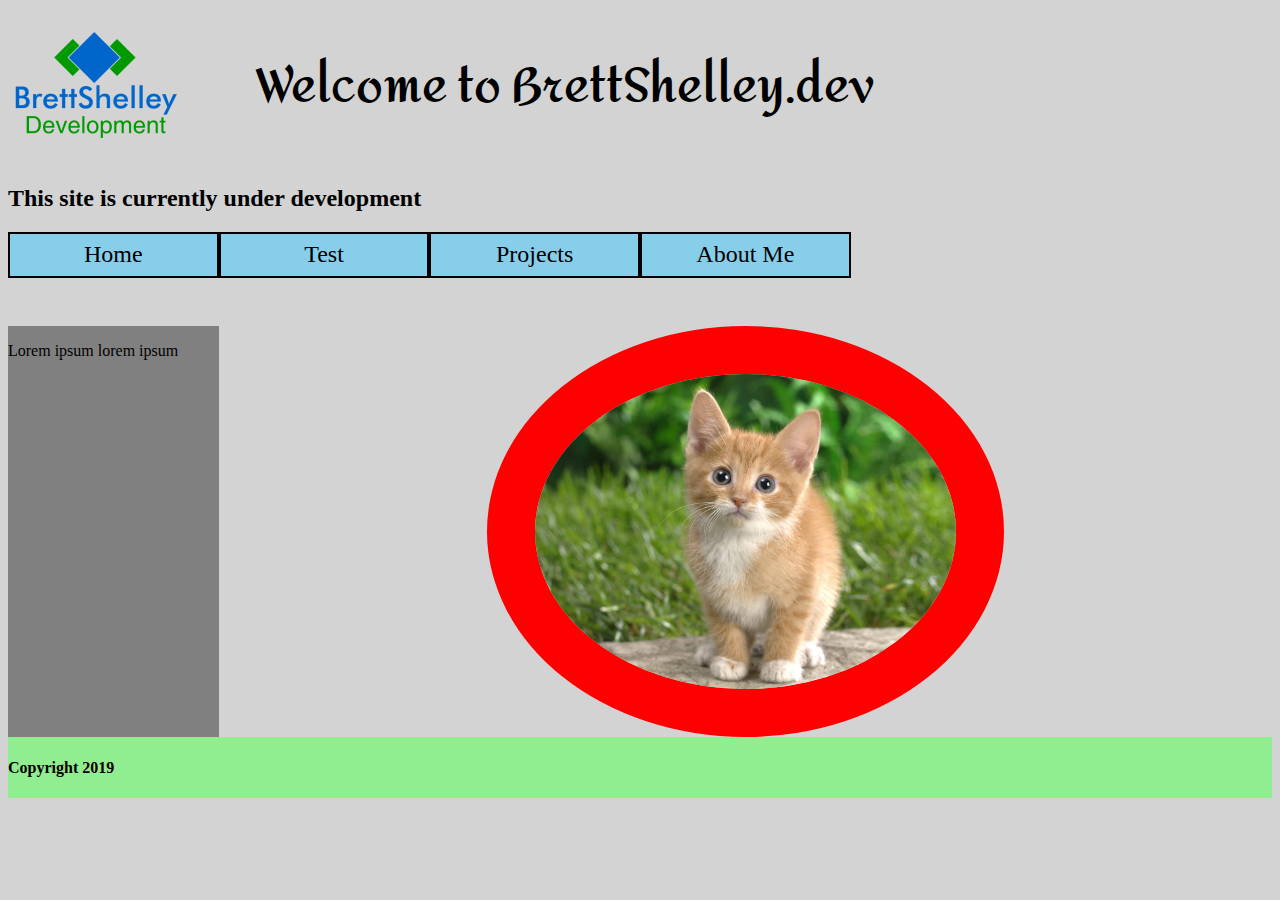
<file: index.html>
<!DOCTYPE html>
<html>
	<head>
		<meta name="viewport" content="width=device-width, initial-scale=1.0">
		<link rel="stylesheet" href="/css/index.css">
		<link rel="stylesheet" href="/css/global.css">
		<link href="https://fonts.googleapis.com/css?family=Amita" rel="stylesheet">
		<title>BrettShelley.dev</title>
	</head>
	<body>
		<div id="container">
			<div id="header">
				<img id="logo" src="/images/logo.png" alt="BrettShelley Development">
				<h1 id="title">Welcome to BrettShelley.dev</h1>
				<h2 id="subtitle">This site is currently under development</h2>
			</div>
	
			<div id="nav">
				<a class="nav" href="/">Home</a>
				<a class="nav" href="/test">Test</a>
				<a class="nav" href="/projects">Projects</a>
				<a class="nav" href="/me">About Me</a>
			</div>
		
			<div id="main">
				<picture>
					<source srcset="/images/smallCat.jpg" media="(max-width: 640px)">
					<source srcset="/images/bigCat.jpg" media="(max-width: 2560px)">
					<source srcset="/images/testCat.jpg">
					<img id="cat-img" src="/images/testCat.jpg" alt="Cat">
				</picture>
			</div>
		
			<div id="aside">
				<p>Lorem ipsum lorem ipsum</p>
			</div>

			<div id="footer">
				<h4>Copyright 2019</h4>
			</div>
		</div>
	</body>
</html>
</file>
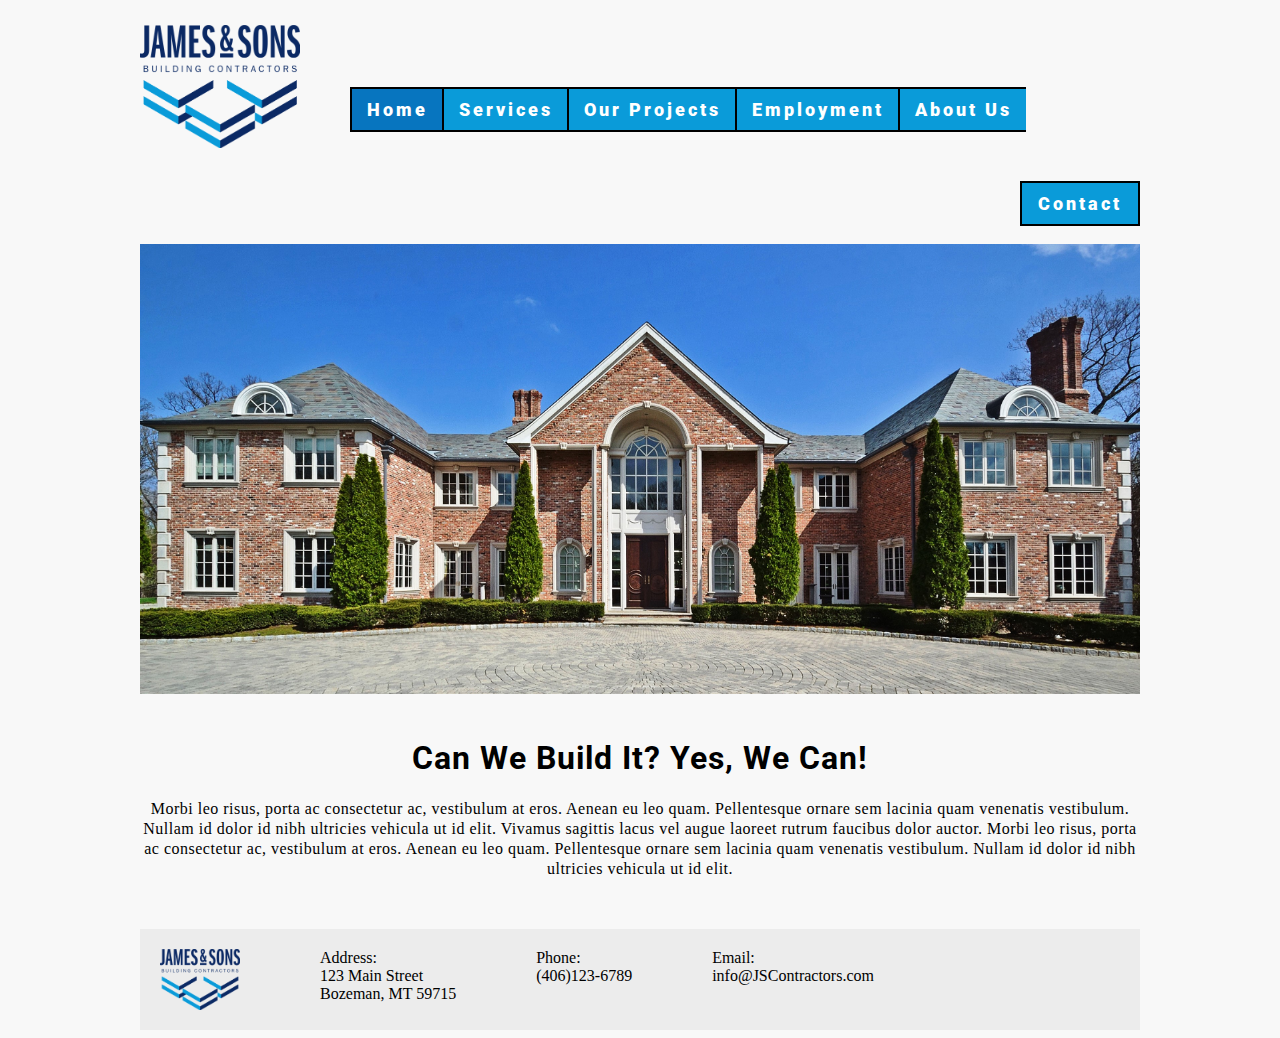
<file: html/projects/james_sons/index.html>
<!DOCTYPE html>


<html>

<head>
	  <meta http-equiv="Content-Type" content="text/html; charset=utf-8">
	  <link rel="stylesheet" type="text/css" href="css/index.css">
	  <link rel="stylesheet" type="text/css" href="css/global.css">
	  <link href="https://fonts.googleapis.com/css?family=Roboto" rel="stylesheet">
	  <title>James & Sons Contractors</title>
</head>

<body>

	<div id="container">
		<div id="header">
			<a href="index.html">
				<img src="images/james-and-sons.png" alt="James & Sons Contractors" id="headLogo" class="left">
			</a>
			<ul id="nav">
				<li class="left"><a class="current" href="index.html">Home</a></li>
				<li class="left"><a href="html/services.html">Services</a></li>
				<li class="left"><a href="html/projects.html">Our Projects</a></li>
				<li class="left"><a href="index.html">Employment</a></li>
				<li class="left"><a href="index.html">About Us</a></li>
				<li class="right"><a href="index.html">Contact</a></li>
			</ul>
			<div class="clear"></div>
		</div>
		<div id="content">
			<img src="images/landing.jpg" alt="James & Sons Contractors" id="landing">
			<h1>Can We Build It? Yes, We Can!</h1>
			<p>
				Morbi leo risus, porta ac consectetur ac, vestibulum at eros. Aenean eu leo quam. Pellentesque ornare sem lacinia quam 
				venenatis vestibulum. Nullam id dolor id nibh ultricies vehicula ut id elit. Vivamus sagittis lacus vel augue laoreet rutrum 
				faucibus dolor auctor. Morbi leo risus, porta ac consectetur ac, vestibulum at eros. Aenean eu leo quam. Pellentesque ornare 
				sem lacinia quam venenatis vestibulum. Nullam id dolor id nibh ultricies vehicula ut id elit.
			</p> 
		</div>
		<div id="footer">
			<a href="index.html">
				<img src="images/james-and-sons.png" alt="James & Sons Contractors" id="footLogo" class="left">
			</a>
			<ul>
				<li class="left">Address:<br>123 Main Street<br>Bozeman, MT 59715</li>
				<li class="left">Phone:<br>(406)123-6789</li>
				<li class="left">Email:<br>info@JSContractors.com</li>
			</ul>
			<div class="clear"></div>
		</div>
	</div>
	
</body>
</file>
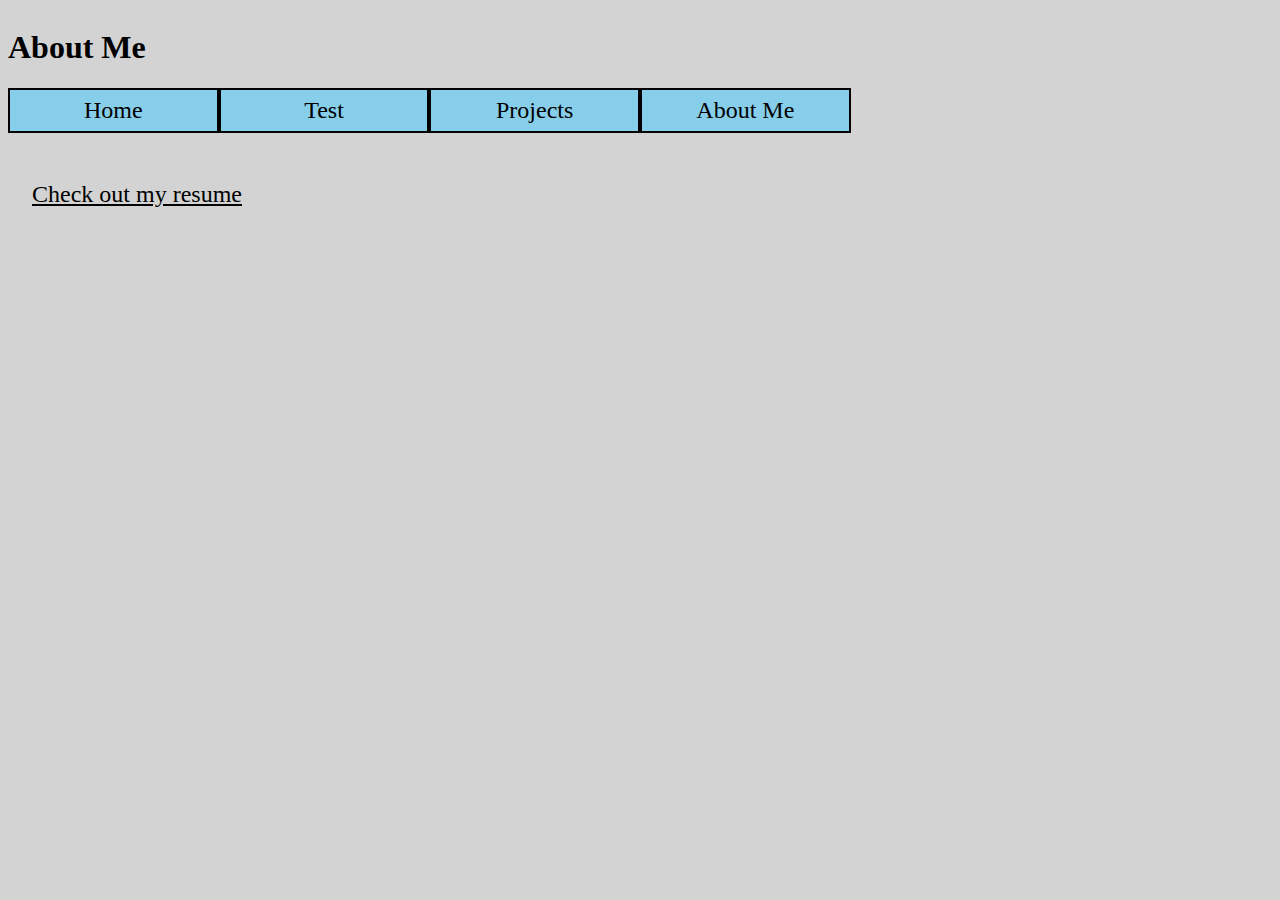
<file: html/me.html>
<!DOCTYPE html>
<html>
	<head>
		<link rel="stylesheet" href="/css/global.css">
		<link rel="stylesheet" href="/css/me.css">
		<title>About Me</title>
	</head>
	<body>
		<div id="container">
			<div id="header">
				<h1>About Me</h1>
			</div>

			<div id="nav">
				<a class="nav" href="/">Home</a>
				<a class="nav" href="/test">Test</a>
				<a class="nav" href="/projects">Projects</a>
				<a class="nav" href="/me">About Me</a>
			</div>

			<div id="main">
				<a id="resume" href='/docs/Resume.pdf' target="_blank">Check out my resume</a>
			</div>
		</div>
	</body>
</html>
</file>
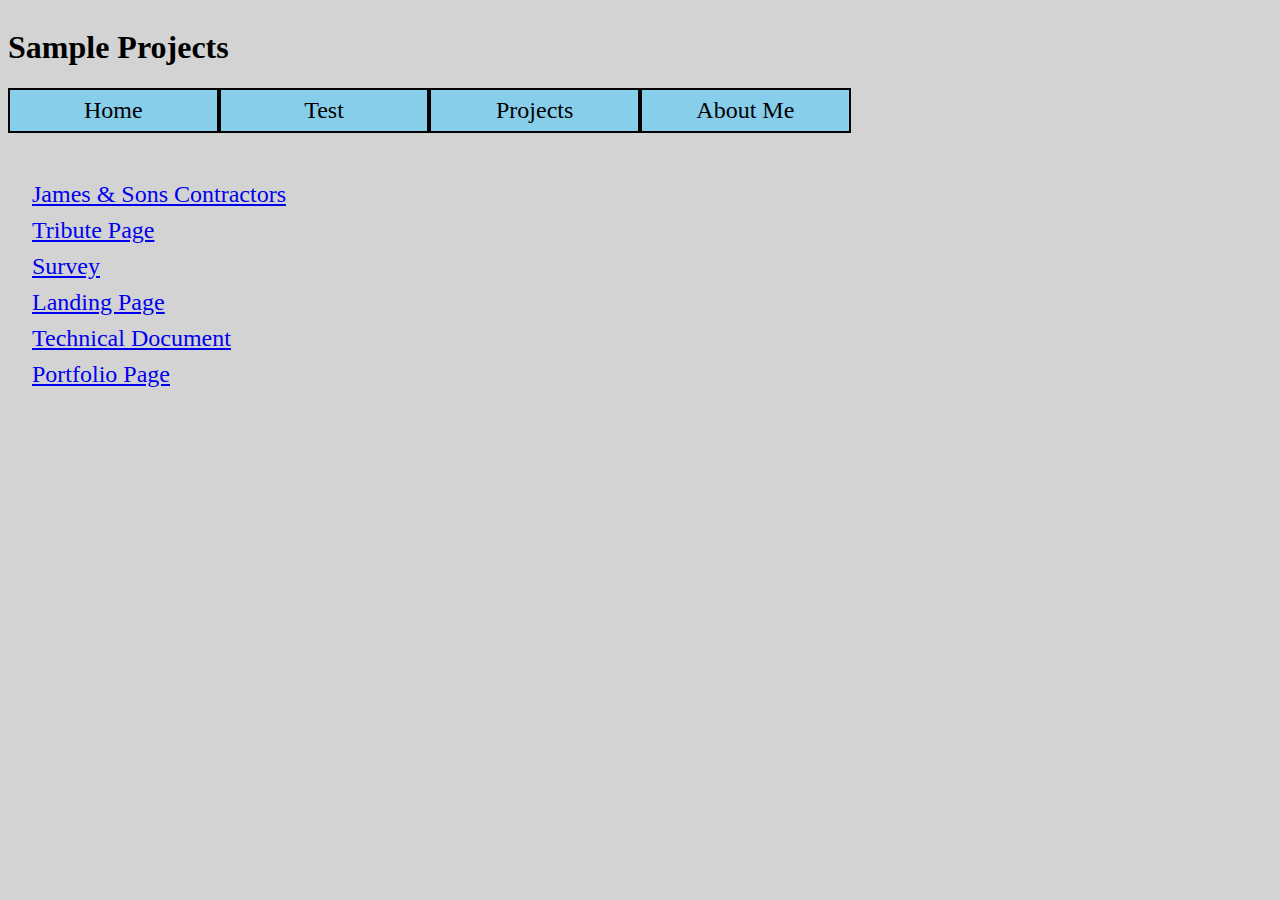
<file: html/projects.html>
<!DOCTYPE html>
<html>
	<head>
		<link rel="stylesheet" href="/css/global.css">
		<link rel="stylesheet" href="/css/projects.css">
		<title>Projects</title>
	</head>
	<body>
		<div id="container">
			<div id="header">
				<h1>Sample Projects</h1>
			</div>

			<div id="nav">
				<a class="nav" href="/">Home</a>
				<a class="nav" href="/test">Test</a>
				<a class="nav" href="/projects">Projects</a>
				<a class="nav" href="/me">About Me</a>
			</div>
		
			<div id="main">
				<ul>
					<li><a href="html/projects/james_sons">James & Sons Contractors<a></li>
					<li><a href="projects/tribute">Tribute Page</a></li>
					<li><a href="projects/survey">Survey</a></li>
					<li><a href="projects/landing">Landing Page</a></li>
					<li><a href="projects/documentation">Technical Document</a></li>
					<li><a href="projects/portfolio">Portfolio Page</a></li>
				</ul>
			</div>
		</div>
	</body>
</html>
</file>
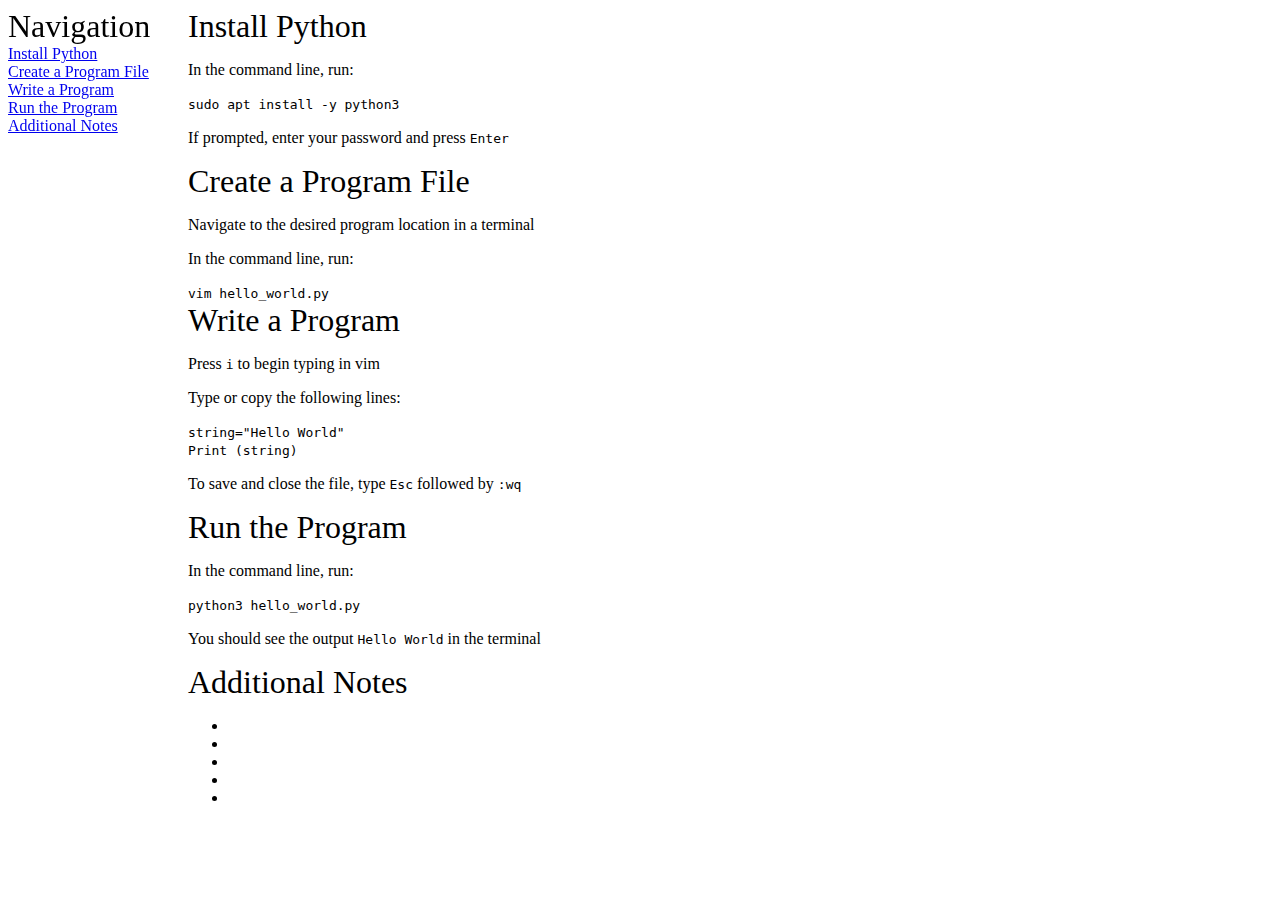
<file: html/projects/documentation.html>
<!DOCTYPE html>
<html>
	<head>
		<link rel="stylesheet" href="/css/projects/documentation.css">
		<title>Technical Documentation</title>
	</head>
	<body>
		<script src="https://cdn.freecodecamp.org/testable-projects-fcc/v1/bundle.js"></script>
		
		<nav id="navbar">
			<header>Navigation</header>
			<a class="nav-link" href="#Install_Python">Install Python</a>
			<a class="nav-link" href="#Create_a_Program_File">Create a Program File</a>
			<a class="nav-link" href="#Write_a_Program">Write a Program</a>
			<a class="nav-link" href="#Run_the_Program">Run the Program</a>
			<a class="nav-link" href="#Additional_Notes">Additional Notes</a>
		</nav>

		<main id="main-doc">
			<section class="main-section" id="Install_Python">
				<header>Install Python</header>
				<p>In the command line, run:</p>
				<code>sudo apt install -y python3</code>
				<p>If prompted, enter your password and press <kbd>Enter</kbd></p>
			</section>

			<section class="main-section" id="Create_a_Program_File">
				<header>Create a Program File</header>
				<p>Navigate to the desired program location in a terminal</p>
				<p>In the command line, run:</p>
				<code>vim hello_world.py</code>
			</section>

			<section class="main-section" id="Write_a_Program">
				<header>Write a Program</header>
				<p>Press <kbd>i</kbd> to begin typing in vim</p>
				<p>Type or copy the following lines:</p>
				<code>string="Hello World"</code><br>
				<code>Print (string)</code>
				<p>To save and close the file, type <kbd>Esc</kbd> followed by <kbd>:wq</kbd></p>
			</section>
			
			<section class="main-section" id="Run_the_Program">
				<header>Run the Program</header>
				<p>In the command line, run:</p>
				<code>python3 hello_world.py</code>
				<p>You should see the output <samp>Hello World</samp> in the terminal</p>
			</section>

			<section class="main-section" id="Additional_Notes">
				<header>Additional Notes</header>
				<p></p>
				<ul>
					<li></li>
					<li></li>
					<li></li>
					<li></li>
					<li></li>
				</ul>
			</section>
		</main>
	</body>
</html>
</file>
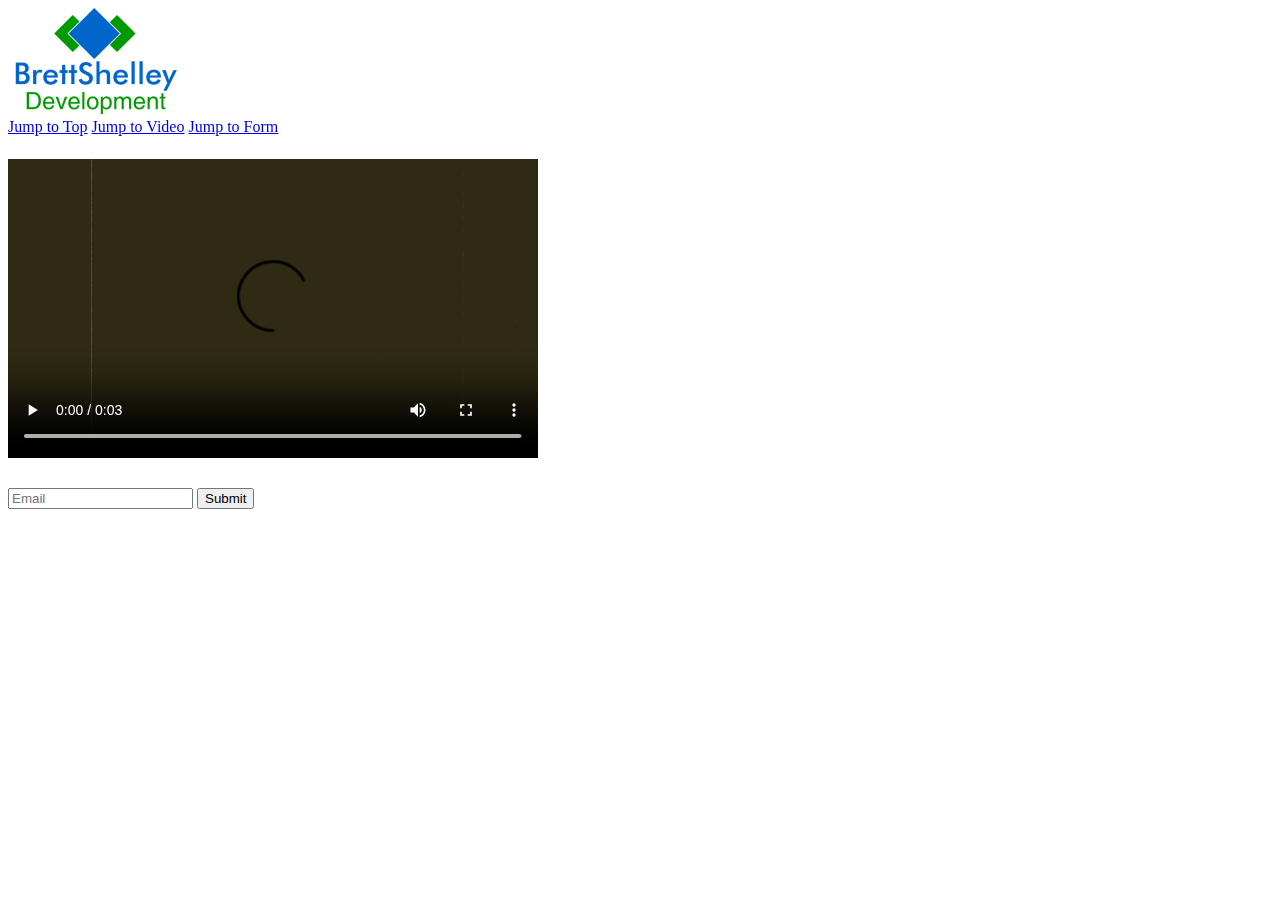
<file: html/projects/landing.html>
<!DOCTYPE html>
<html>
	<head>
		<link rel="stylesheet" href="/css/projects/landing.css">
		<title>Product Landing</title>
	</head>
	<body>
		<div id="top"></div>
		<script src="https://cdn.freecodecamp.org/testable-projects-fcc/v1/bundle.js"></script>
		<header id="header">
			<img id="header-img" src="/images/logo.png">
			<nav id="nav-bar">
				<a class="nav-link" href="#top">Jump to Top</a>
				<a class="nav-link" href="#video">Jump to Video</a>
				<a class="nav-link" href="#form">Jump to Form</a>
			</nav>
		</header>
		<main>
			<video id="video" width="530" height="300" controls>
				<source src="/images/BSproductions.mp4" type="video/mp4">			
			</video>
			<form id="form" action="https://www.freecodecamp.com/email-submit">
				<input type="email" id="email" name="email" placeholder="Email" required>
				<input type="submit" id="submit" value="Submit">
			</form>
		</main>
	</body>
</html>
</file>
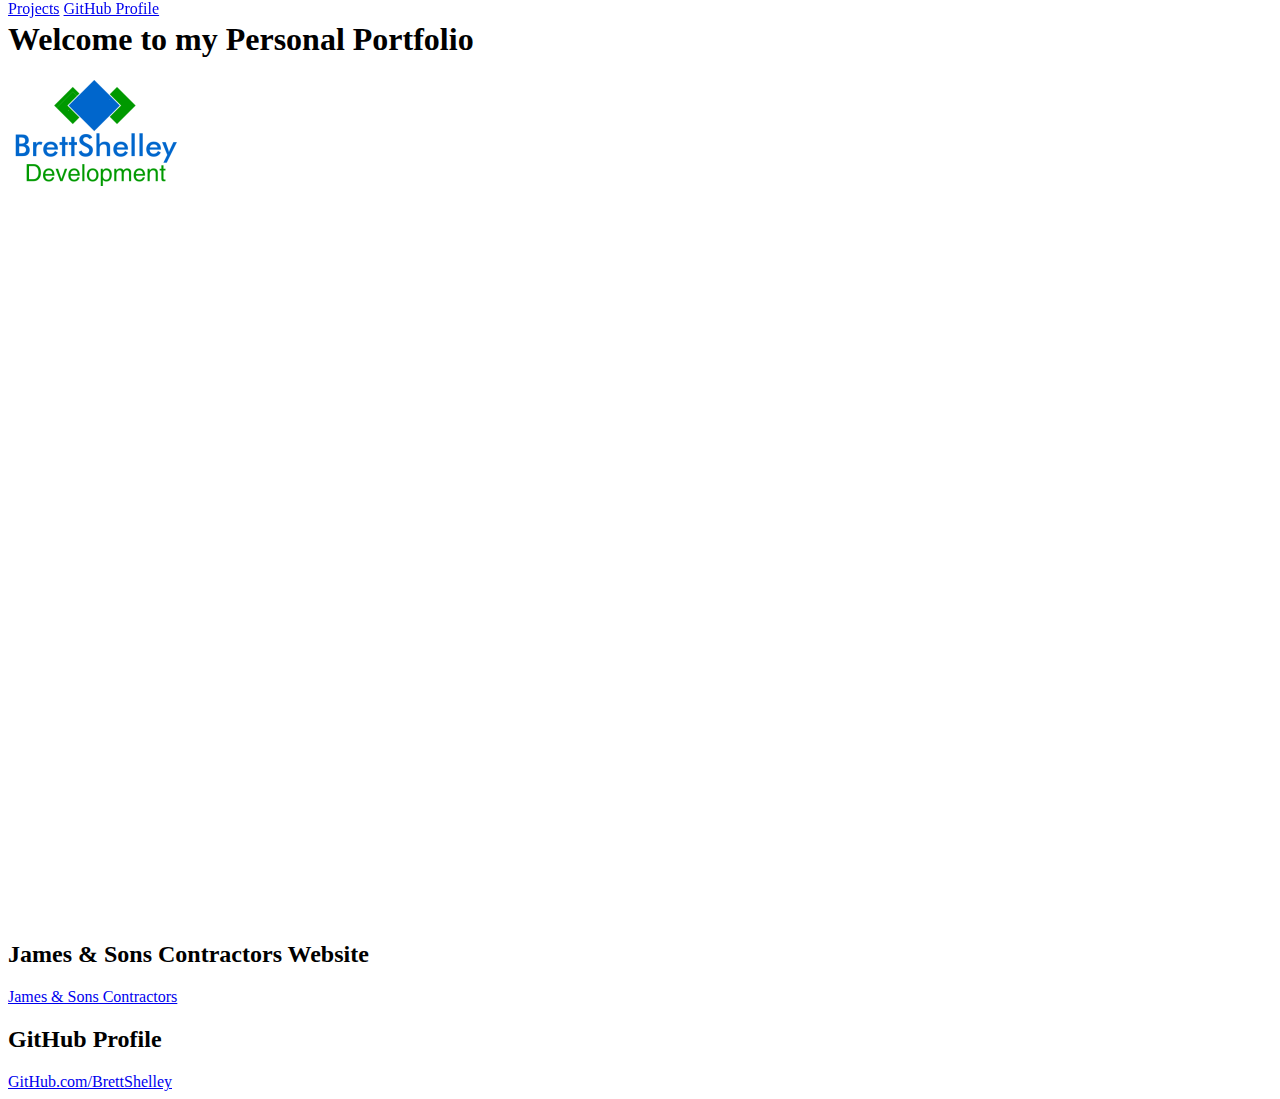
<file: html/projects/portfolio.html>
<!DOCTYPE html>
<html>
	<head>
		<link rel="stylesheet" href="/css/projects/portfolio.css">
		<title>Portfolio</title>
	</head>
	<body>
		<script src="https://cdn.freecodecamp.org/testable-projects-fcc/v1/bundle.js"></script>
		<header id="welcome-section">
			<h1>Welcome to my Personal Portfolio</h1>
			<img src="/images/logo.png" alt="logo">
		</header>

		<nav id="navbar">
			<a href="#projects">Projects</a>
			<a href="#profile">GitHub Profile</a>
		</nav>

		<main id="projects">
			<section class="project-tile">
				<h2 id="james_sons">James & Sons Contractors Website</h2>
				<a href="/html/projects/james_sons/">James & Sons Contractors</a>
			</section>
			<h2 id="profile">GitHub Profile</h2>
			<a id="profile-link" href="https://github.com/brettshelley" target="_blank">GitHub.com/BrettShelley</a>
		</main>
	</body>
</html>
</file>
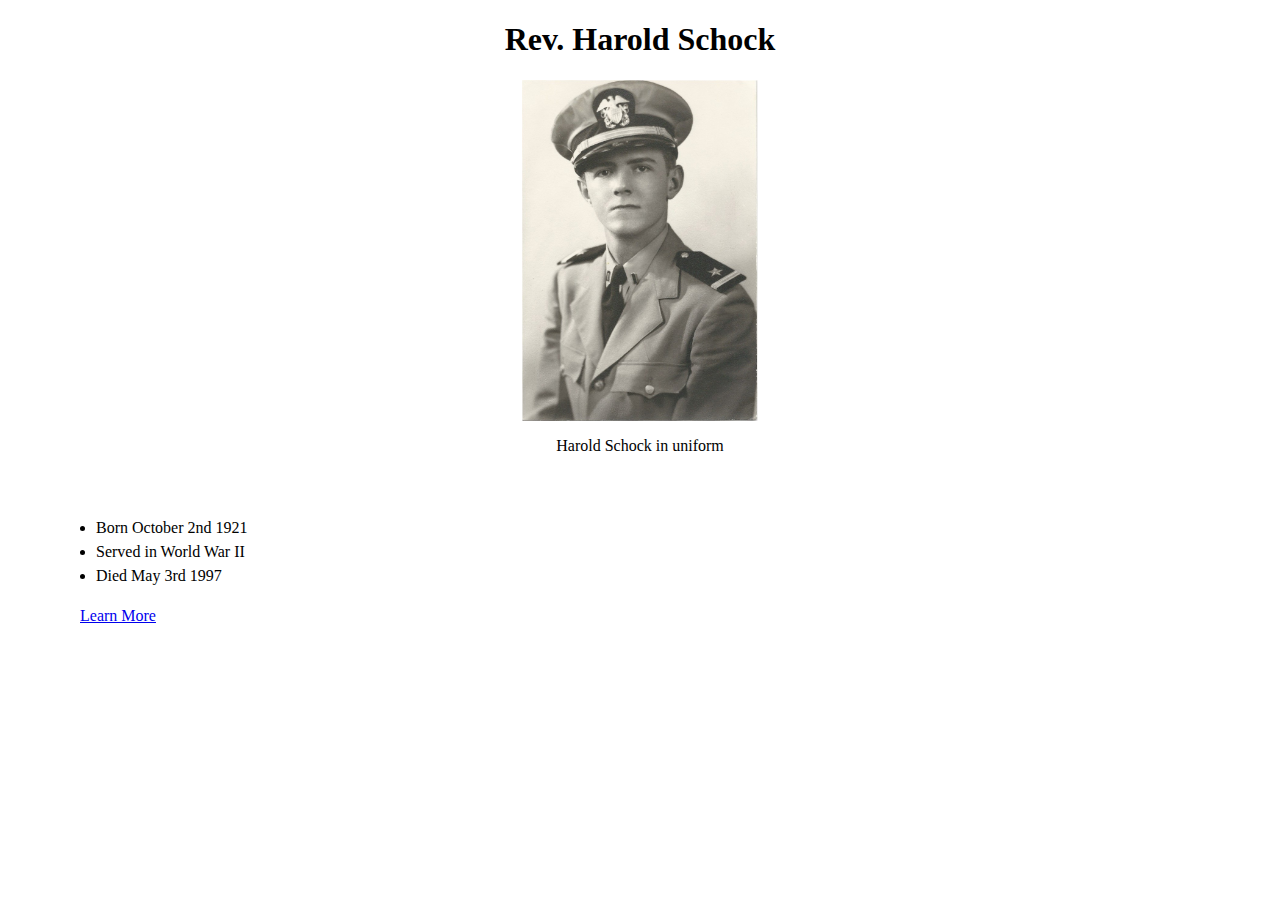
<file: html/projects/tribute.html>
<!DOCTYPE html>
<html>
	<head>
		<title>Tribute</title>
		<link rel="stylesheet" href="/css/projects/tribute.css">
	</head>

	<body>
		<script src="https://cdn.freecodecamp.org/testable-projects-fcc/v1/bundle.js"></script>
		
		<main id="main">
			<h1 id="title">Rev. Harold Schock</h1>
			<div id="img-div">
				<figure>
					<img id="image" src="/images/delbertSchock.jpg" alt"Harlod Schock">
					<figcaption id="img-caption">Harold Schock in uniform</figcaption>
				</figure>
				<ul id="tribute-info">
					<li>Born October 2nd 1921</li>
					<li>Served in World War II</li>
					<li>Died May 3rd 1997</li>
				</ul>
				<a id="tribute-link" href="https://google.com" target="_blank">Learn More</a>
			</div>
		</main>
	</body>
</html>
</file>
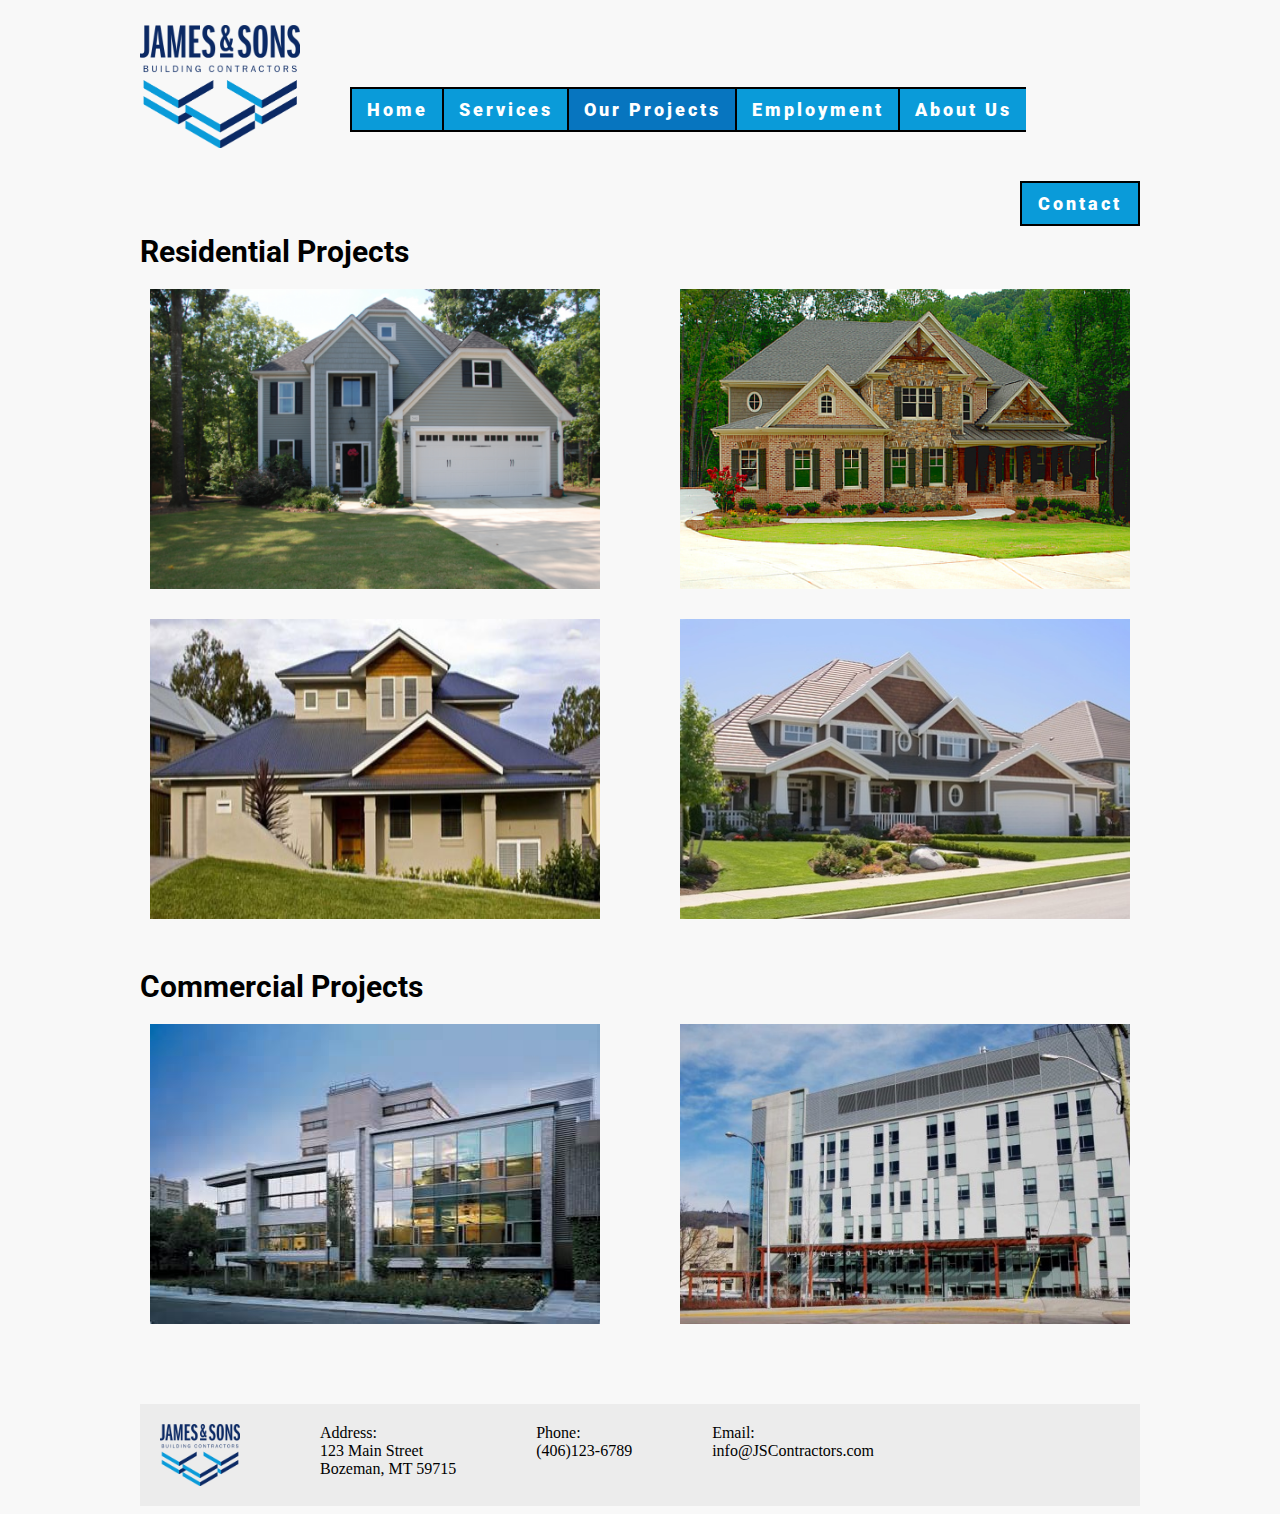
<file: html/projects/james_sons/html/projects.html>
<!DOCTYPE html>


<html>

<head>
	  <meta http-equiv="Content-Type" content="text/html; charset=utf-8">
	  <link rel="stylesheet" type="text/css" href="../css/projects.css">
	  <link rel="stylesheet" type="text/css" href="../css/global.css">
	  <link href="https://fonts.googleapis.com/css?family=Roboto" rel="stylesheet">
	  <title>James & Sons Contractors</title>
</head>

<body>

	<div id="container">
		<div id="header">
			<a href="../index.html">
				<img src="../images/james-and-sons.png" alt="James & Sons Contractors" id="headLogo" class="left">
			</a>
			<ul id="nav">
				<li class="left"><a href="../index.html">Home</a></li>
				<li class="left"><a href="../html/services.html">Services</a></li>
				<li class="left"><a class="current" href="../html/projects.html">Our Projects</a></li>
				<li class="left"><a href="projects.html">Employment</a></li>
				<li class="left"><a href="projects.html">About Us</a></li>
				<li class="right"><a href="projects.html">Contact</a></li>
			</ul>
			<div class="clear"></div>
		</div>
		<div id="content">
			<h1>Residential Projects</h1>
			<img src="../images/residential1.jpg" alt="Residential project, exterior" class="grid left">
			<img src="../images/residential2.jpg" alt="Residential project, exterior" class="grid right">
			<img src="../images/residential3.jpg" alt="Residential project, exterior" class="grid left">
			<img src="../images/residential4.jpg" alt="Residential project, exterior" class="grid right">
			<div class="clear"></div>
			<h1>Commercial Projects</h1>
			<img src="../images/commercial1.jpg" alt="Commercial project, exterior" class="grid left">
			<img src="../images/commercial2.jpg" alt="Commercial project, exterior" class="grid right">
			<div class="clear"></div>
		</div>
		<div id="footer">
			<a href="../index.html">
				<img src="../images/james-and-sons.png" alt="James & Sons Contractors" id="footLogo" class="left">
			</a>
			<ul>
				<li class="left">Address:<br>123 Main Street<br>Bozeman, MT 59715</li>
				<li class="left">Phone:<br>(406)123-6789</li>
				<li class="left">Email:<br>info@JSContractors.com</li>
			</ul>
			<div class="clear"></div>
		</div>
	</div>
	
</body>
</file>
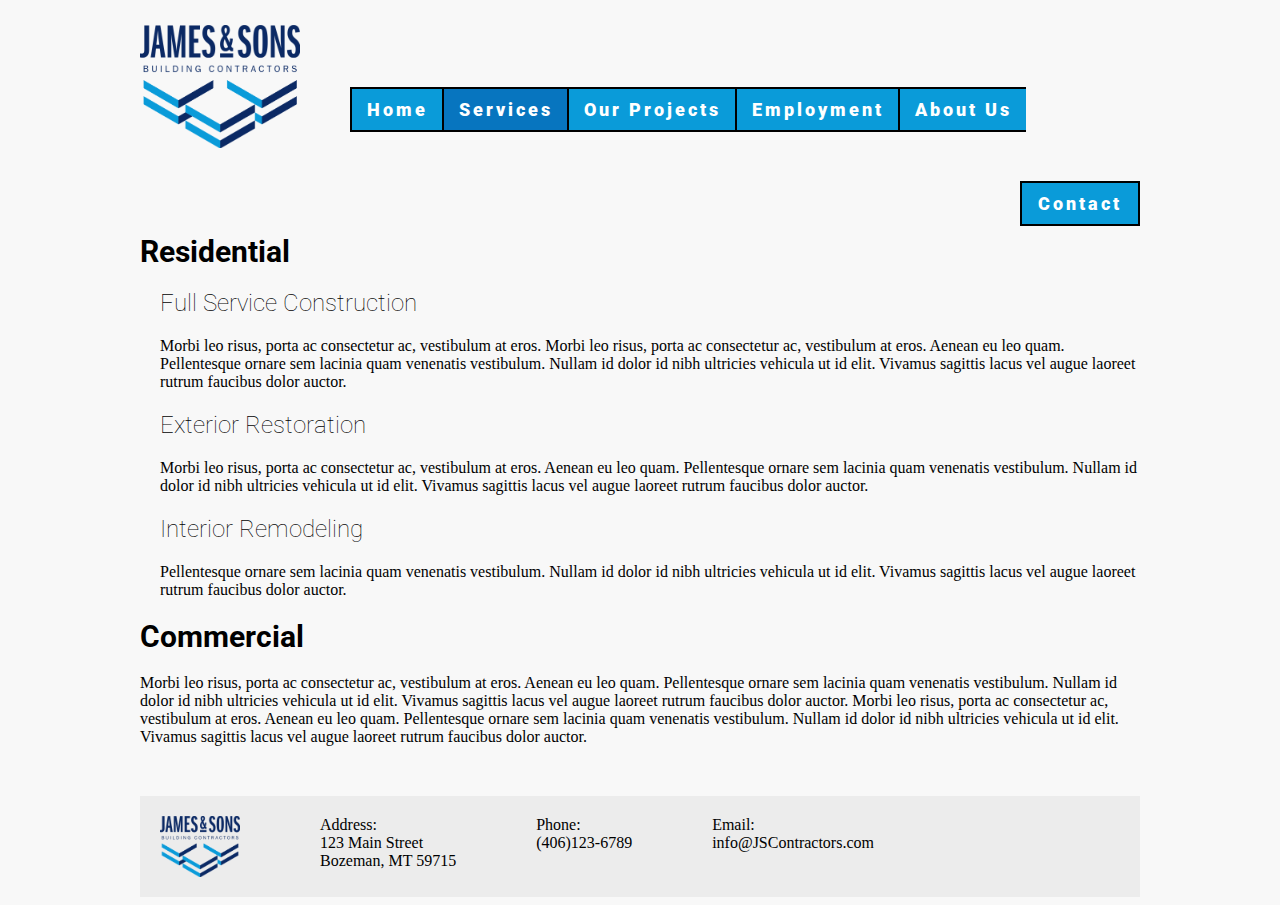
<file: html/projects/james_sons/html/services.html>
<!DOCTYPE html>


<html>

<head>
	  <meta http-equiv="Content-Type" content="text/html; charset=utf-8">
	  <link rel="stylesheet" type="text/css" href="../css/services.css">
	  <link rel="stylesheet" type="text/css" href="../css/global.css">
	  <link href="https://fonts.googleapis.com/css?family=Roboto" rel="stylesheet">
	  <title>James & Sons Contractors</title>
</head>

<body>

	<div id="container">
		<div id="header">
			<a href="../index.html">
				<img src="../images/james-and-sons.png" alt="James & Sons Contractors" id="headLogo" class="left">
			</a>
			<ul id="nav">
				<li class="left"><a href="../index.html">Home</a></li>
				<li class="left"><a class="current" href="../html/services.html">Services</a></li>
				<li class="left"><a href="../html/projects.html">Our Projects</a></li>
				<li class="left current"><a href="services.html">Employment</a></li>
				<li class="left"><a href="services.html">About Us</a></li>
				<li class="right"><a href="services.html">Contact</a></li>
			</ul>
			<div class="clear"></div>
		</div>
		<div id="content">
			<h1>Residential</h1>
			<h2>Full Service Construction</h2>
			<p class="sub">
				Morbi leo risus, porta ac consectetur ac, vestibulum at eros. Morbi leo risus, porta ac consectetur ac, 
				vestibulum at eros. Aenean eu leo quam. Pellentesque ornare sem lacinia quam venenatis vestibulum. Nullam 
				id dolor id nibh ultricies vehicula ut id elit. Vivamus sagittis lacus vel augue laoreet rutrum faucibus 
				dolor auctor.
			</p>
			<h2>Exterior Restoration</h2>
			<p class="sub">
				Morbi leo risus, porta ac consectetur ac, vestibulum at eros. Aenean eu leo quam. Pellentesque ornare sem 
				lacinia quam venenatis vestibulum. Nullam id dolor id nibh ultricies vehicula ut id elit. Vivamus sagittis 
				lacus vel augue laoreet rutrum faucibus dolor auctor.
			</p>
			<h2>Interior Remodeling</h2>
			<p class="sub">
				Pellentesque ornare sem lacinia quam venenatis vestibulum. Nullam id dolor id nibh ultricies vehicula ut id 
				elit. Vivamus sagittis lacus vel augue laoreet rutrum faucibus dolor auctor.
			</p>
			<h1>Commercial</h1>
			<p>
				Morbi leo risus, porta ac consectetur ac, vestibulum at eros. Aenean eu leo quam. Pellentesque ornare sem 
				lacinia quam venenatis vestibulum. Nullam id dolor id nibh ultricies vehicula ut id elit. Vivamus sagittis 
				lacus vel augue laoreet rutrum faucibus dolor auctor. Morbi leo risus, porta ac consectetur ac, vestibulum 
				at eros. Aenean eu leo quam. Pellentesque ornare sem lacinia quam venenatis vestibulum. Nullam id dolor id 
				nibh ultricies vehicula ut id elit. Vivamus sagittis lacus vel augue laoreet rutrum faucibus dolor auctor.
			</p>
		</div>
		<div id="footer">
			<a href="../index.html">
				<img src="../images/james-and-sons.png" alt="James & Sons Contractors" id="footLogo" class="left">
			</a>
			<ul>
				<li class="left">Address:<br>123 Main Street<br>Bozeman, MT 59715</li>
				<li class="left">Phone:<br>(406)123-6789</li>
				<li class="left">Email:<br>info@JSContractors.com</li>
			</ul>
			<div class="clear"></div>
		</div>
	</div>
	
</body>
</file>
<file: css/index.css>
h1 {
	font-family: 'Amita', cursive;
	font-size: 3em;
	padding-left: 1em;	
}

h3 {
	font-size: 1vw;
}

#header {
	display: grid;
	grid-template-columns: 200px 1fr;
	grid-template-rows: auto auto;
	grid-template-areas:
		"logo title"
		"subt subt";
	}

#logo {
	grid-area: logo;
	max-width: 100%;
	padding-top: 1.5em;
}

#title {
	grid-area: title;
}

#subtitle {
	grid-area: subt;
}

#cat-img {
	display: block;
	margin: auto;
	max-width: 40%;
	border: 3em solid red;
	border-radius: 50%;
}
</file>
<file: css/global.css>
html {
	background-color: lightgray;
}

#container {
	display: grid;
	grid-template-columns: 1fr 5fr;
	grid-template-rows: repeat(4, auto);
	grid-template-areas:
		"header header"
		"nav nav"
		"aside main"
		"footer footer";
}

#header {
	grid-area: header;
}

#nav {
	display: grid;
	grid-area: nav;
	width: 100%;
	grid-template-columns: repeat(auto-fill, minmax(200px, 1fr));
	margin-bottom: 3em;
}

.nav {
	display: block;
	background-color: #87ceeb;
	border: 2px solid black;
	font-size: 1.5em;
	padding: .3em;
	text-align: center;
	text-decoration: none;
}

.nav:link, .nav:visited, .nav:hover, .nav:active {
	color: black;
}

.nav:hover {
	background-color: #7ec0ee;
}

#main {
	grid-area: main;
}

#aside {
	grid-area: aside;
	background-color: gray;
}

#footer {
	grid-area: footer;
	background-color: lightgreen;
}
</file>
<file: html/projects/james_sons/css/index.css>
#landing {
	width: 1000px;
	height: 450px;
	margin-top: 30px;
	margin-bottom: 20px;
}

h1 {
	text-align: center;
	font-family: 'Roboto', sans-serif;
	letter-spacing: 1px;
	font-size: 32px;
}

p {
	font-family: Georgia, serif;
	line-height: 20px;
	letter-spacing: .5px;
	text-align: center;
}
</file>
<file: html/projects/james_sons/css/global.css>
.left {
	float: left;
}

.right {
	float: right;
}

.clear {
	clear: both;
}

body {
	background-color: #f8f8f8;
}

#container {
	width: 1000px;
	padding: 0;
	margin: 0 auto;
	background-color: #f8f8f8;
}

#headLogo {
	width: 160px;
	height: 123px;
	margin-right: 50.4px;
	margin-bottom: 10px;
}

#footLogo {
	width: 80px;
	height: 61.5px;
	margin-right: 80px;
}

ul#nav {
	list-style-type: none;
	margin-top: 25px;
}

ul#nav li {
	font-size: 18px;
	font-weight: 900;
	margin-top: 73.5px;
	font-family: 'Roboto', sans-serif;
	letter-spacing: 3px;
}


#footer {
	margin-top: 50px;
	padding: 20px;
	background-color: #ececec;
}

#footer ul {
	margin: 0;
}

#footer li {
	list-style-type: none;
	margin-right: 80px;
}

#nav a {
	padding: 10px;
	padding-left: 15px;
	padding-right: 14px;
	border: #000000 2px solid;
	border-right: none;
	text-decoration: none;
	background-color: #0a9bd9;
	color: #ffffff;
}

#nav li.right a {
	border-right: #000000 2px solid;
	padding-left: 16px;
	padding-right: 16px;
}

#nav a:hover {
	background-color: #0775bf;
}

#nav a.current {
	background-color: #0775bf;
}
</file>
<file: css/me.css>
#container {
	grid-template-columns: 0px 1fr;
}

#main {
	padding-left: 1.5em;
}

#resume:link, #resume:visited, #resume:hover, #resume:active {
	color: black;
	font-size: 1.5em;
}
</file>
<file: css/projects.css>
#container {
	grid-template-columns: 0fr 1fr;
}

#main {
	padding-left: 1.5em;
}

ul {
	font-size: 1.5em;
	list-style-type: none;
	margin: 0px;
	padding: 0px;
}

li {
	height: 1.5em;
}
</file>
<file: css/projects/documentation.css>
@media (min-width:720px) {

	#navbar {
		display: flex;
		flex-direction: column;
		position: fixed;
	}

	#main-doc {
		margin-left: 180px;
	}
	
	header {
		font-size: 2em;
	}

}
</file>
<file: css/projects/landing.css>
@media (min-width: 100px) {
	
	#header {
		position: fixed;		
	}

	video {
		margin-top: 150px;
	}

	main {
		display: flex;
		flex-direction: column;
		justify-content: space-between;
	}

	form {
		margin-top: 30px;
	}

}
</file>
<file: css/projects/portfolio.css>
@media (min-width: 100px) {

	#welcome-section {
		height: 100vh;
	}

	#navbar {
		position: fixed;
		top: 0;
	}

	img {
		max-width: 100%;
	}

}
</file>
<file: css/projects/tribute.css>
html {

}

h1 {
	text-align: center;
}

img {
	display: block;
	max-width: 20%;
	margin: auto;
}

figcaption {
	text-align: center;
	padding: 1em;
}

ul {
	margin-top: 3em;
	margin-left: 3em;
}

li {
	height: 1.5em;
}

a {
	margin-left: 4.5em;
}
</file>
<file: html/projects/james_sons/css/projects.css>
h1{
	font-family: 'Roboto', sans-serif;
	font-size: 30px;
}

.grid {
	width: 450px;
	height: 300px;
	padding-bottom: 30px;
}

.grid.left {
	padding-left: 10px;
}

.grid.right {
	padding-right: 10px;
}
</file>
<file: html/projects/james_sons/css/services.css>
h1 {
	font-family: 'Roboto', sans-serif;
	font-size: 30px;
}

h2 {
	font-size: 24px;
	padding-left: 20px;
	font-family: 'Roboto', sans-serif;
	font-weight: 100;
}

p {
	font-size: 16px;
}

p.sub {
	padding-left: 20px;
}
</file>
